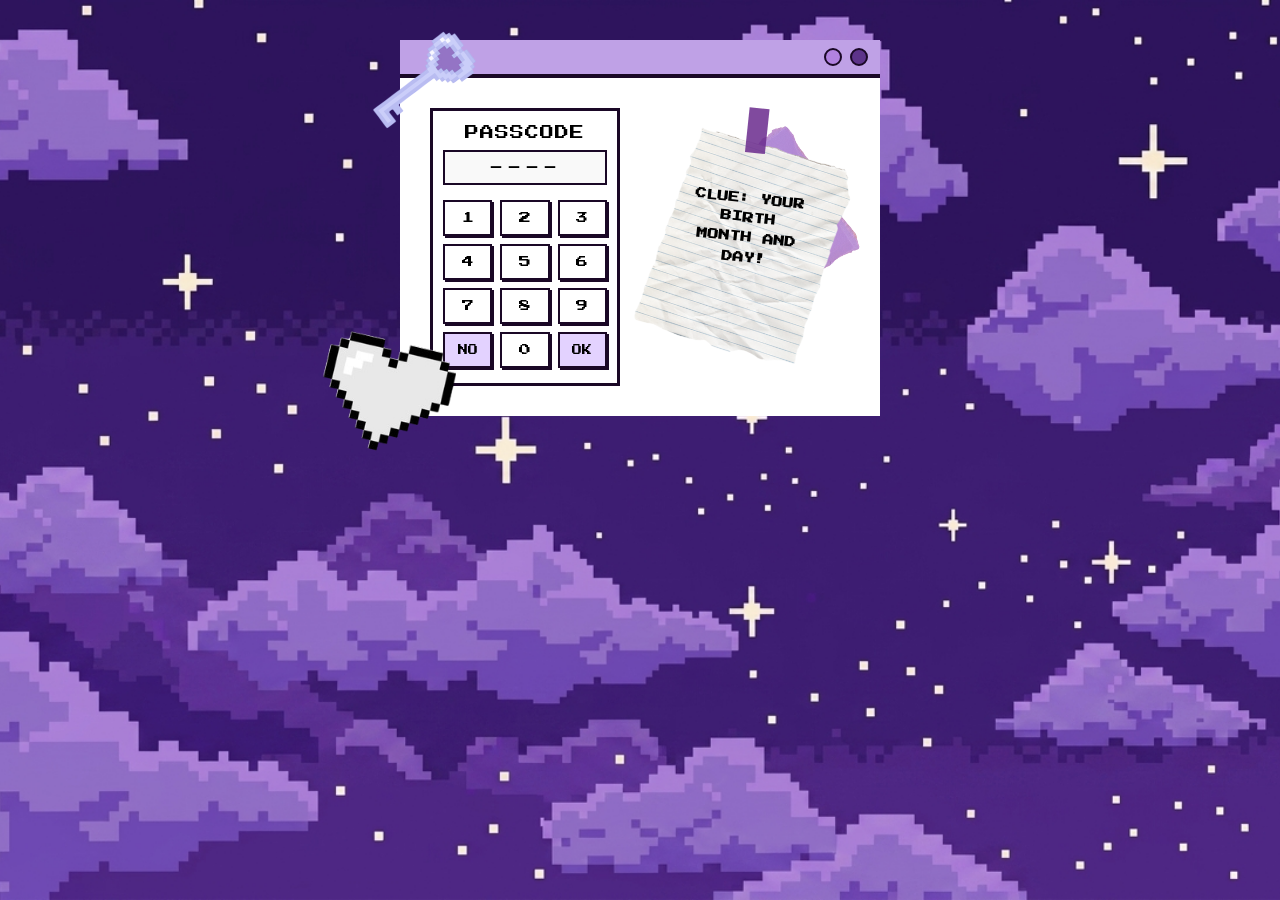
<file: index.html>
<!DOCTYPE html>
<html lang="en">
<head>
  <meta charset="UTF-8">
  <meta name="viewport" content="width=device-width, initial-scale=1.0">
  <title>Passcode</title>
  
  <link href="https://fonts.googleapis.com/css2?family=Press+Start+2P&display=swap" rel="stylesheet">
  <link rel="stylesheet" href="style.css">
</head>
<body>


<div id="rotate-warning">
  <p>PLZ rotate your device horizontally</p>
</div>




  
  <div class="window-container">
    
    <img src="pixelkey.png" class="deco-key" alt="Piksel Anahtar">
    <img src="pixelheart.png" class="deco-heart" alt="Piksel Kalp">

    
    <div class="window-header">
      <div class="window-title">PASSCODE</div>
      <div class="window-dots">
        <span class="dot light"></span>
        <span class="dot dark"></span>
      </div>
    </div>

    
    <div class="window-body">
      
      
      <div class="keypad-section">
        <div class="passcode-header">PASSCODE</div>
        
        
        <div class="passcode-display" id="display">----</div>

        
        <div class="keypad-grid">
          <button class="key-btn" onclick="appendNumber('1')">1</button>
          <button class="key-btn" onclick="appendNumber('2')">2</button>
          <button class="key-btn" onclick="appendNumber('3')">3</button>
          <button class="key-btn" onclick="appendNumber('4')">4</button>
          <button class="key-btn" onclick="appendNumber('5')">5</button>
          <button class="key-btn" onclick="appendNumber('6')">6</button>
          <button class="key-btn" onclick="appendNumber('7')">7</button>
          <button class="key-btn" onclick="appendNumber('8')">8</button>
          <button class="key-btn" onclick="appendNumber('9')">9</button>
          <button class="key-btn action-btn" onclick="clearDisplay()">NO</button>
          <button class="key-btn" onclick="appendNumber('0')">0</button>
          <button class="key-btn action-btn" onclick="checkPasscode()">OK</button>
        </div>
      </div>

      
      <div class="clue-section">
        <img src="purpledecorativepage.png" class="purple-note" alt="Mor Not Kağıdı">
        
        <div class="white-note-wrapper">
          <img src="decorativepage.png" class="white-note" alt="Not Kağıdı">
          <div class="tape"></div>
          <div class="clue-text">
            CLUE: YOUR<br>
            BIRTH<br>
            MONTH AND<br>
            DAY!
          </div>
        </div>
      </div>

    </div>
  </div>

  <script src="script.js"></script>
</body>
</html>
</file>
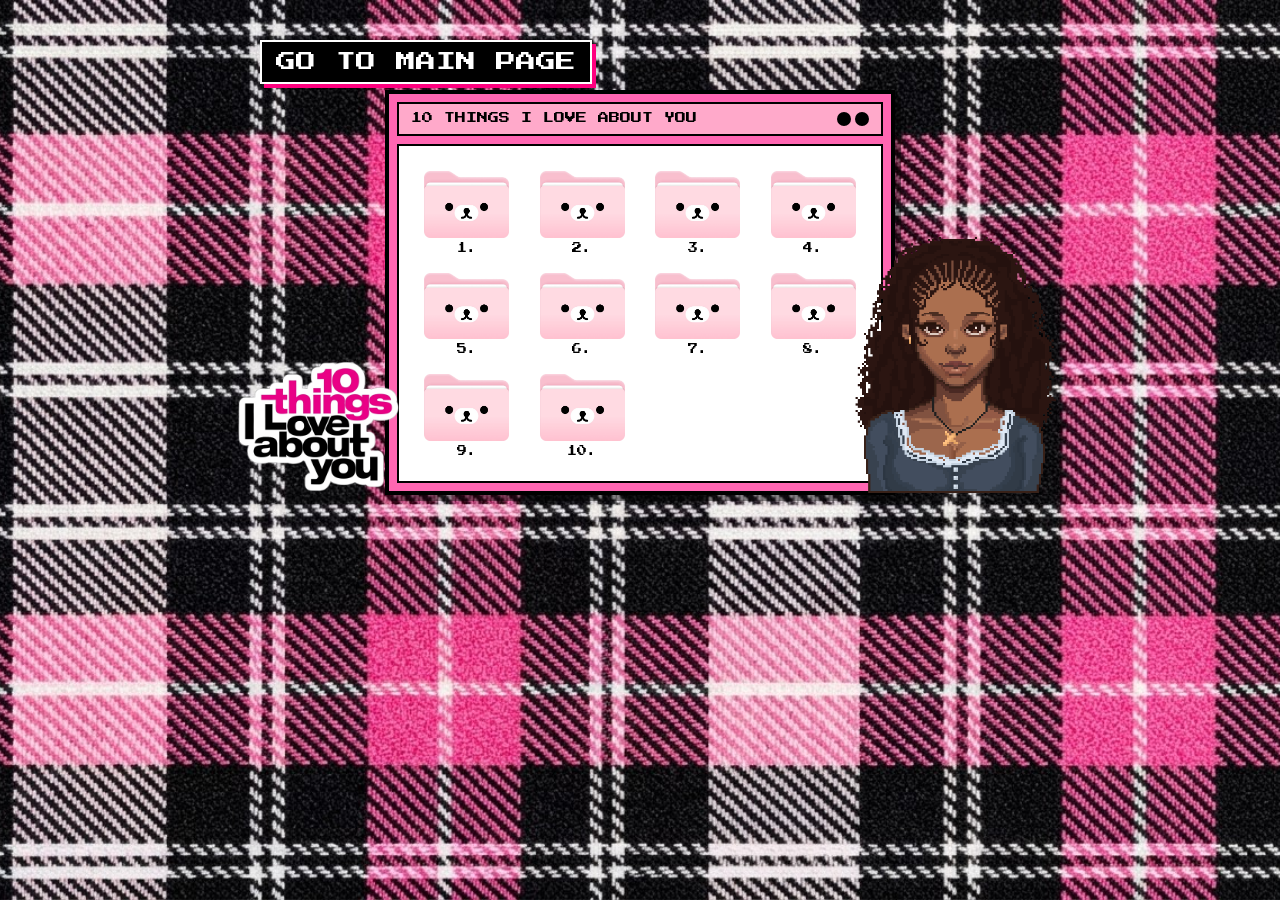
<file: 10thingspage.html>
<!DOCTYPE html>
<html lang="en">
<head>
  <meta charset="UTF-8">
  <meta name="viewport" content="width=device-width, initial-scale=1.0">
  <title>10 Things I Hate About You</title>
  <link rel="stylesheet" href="10thingsstyle.css">
  <link href="https://fonts.googleapis.com/css2?family=Press+Start+2P&display=swap" rel="stylesheet">
</head>
<body>


<div id="rotate-warning">
  <p>PLZ rotate your device horizontally</p>
</div>


  
  <div class="main-container" id="main-container">


    
    <a href="mainpage.html" class="pixel-home-btn">GO TO MAIN PAGE</a>

    
    <div class="window-box">
      <div class="window-header">
        <span>10 THINGS I LOVE ABOUT YOU</span>
        <div class="window-dots"><span></span><span></span></div>
      </div>

      
      <div class="folders-grid">
        <div class="folder-item" onclick="openNote(1)">
          <img src="cutefolder.png" alt="Folder 1">
          <span>1.</span>
        </div>
        <div class="folder-item" onclick="openNote(2)">
          <img src="cutefolder.png" alt="Folder 2">
          <span>2.</span>
        </div>
        <div class="folder-item" onclick="openNote(3)">
          <img src="cutefolder.png" alt="Folder 3">
          <span>3.</span>
        </div>
        <div class="folder-item" onclick="openNote(4)">
          <img src="cutefolder.png" alt="Folder 4">
          <span>4.</span>
        </div>
        <div class="folder-item" onclick="openNote(5)">
          <img src="cutefolder.png" alt="Folder 5">
          <span>5.</span>
        </div>
        <div class="folder-item" onclick="openNote(6)">
          <img src="cutefolder.png" alt="Folder 6">
          <span>6.</span>
        </div>
        <div class="folder-item" onclick="openNote(7)">
          <img src="cutefolder.png" alt="Folder 7">
          <span>7.</span>
        </div>
        <div class="folder-item" onclick="openNote(8)">
          <img src="cutefolder.png" alt="Folder 8">
          <span>8.</span>
        </div>
        <div class="folder-item" onclick="openNote(9)">
          <img src="cutefolder.png" alt="Folder 9">
          <span>9.</span>
        </div>
        <div class="folder-item" onclick="openNote(10)">
          <img src="cutefolder.png" alt="Folder 10">
          <span>10.</span>
        </div>
      </div>
    </div>

    
    <img src="tentihabyou2.png" class="sticker-logo" alt="10 Things Logo">

  
    <div class="character-container" onclick="spawnPixelHearts(event)">
      <img src="malay2.png" class="character-img" alt="Pixel Character">
    </div>

  </div>

  
  <div class="modal-overlay" id="modal-overlay" onclick="closeNote()">
    <div class="paper-modal" onclick="event.stopPropagation()">
      <button class="close-btn" onclick="closeNote()">✕</button>
      <div class="paper-content">
        <h3 id="note-title">REASON #1</h3>
        <p id="note-text">Mesaj buraya gelecek...</p>
      </div>
    </div>
  </div>

  <script src="10thingsscript.js"></script>
</body>
</html>
</file>
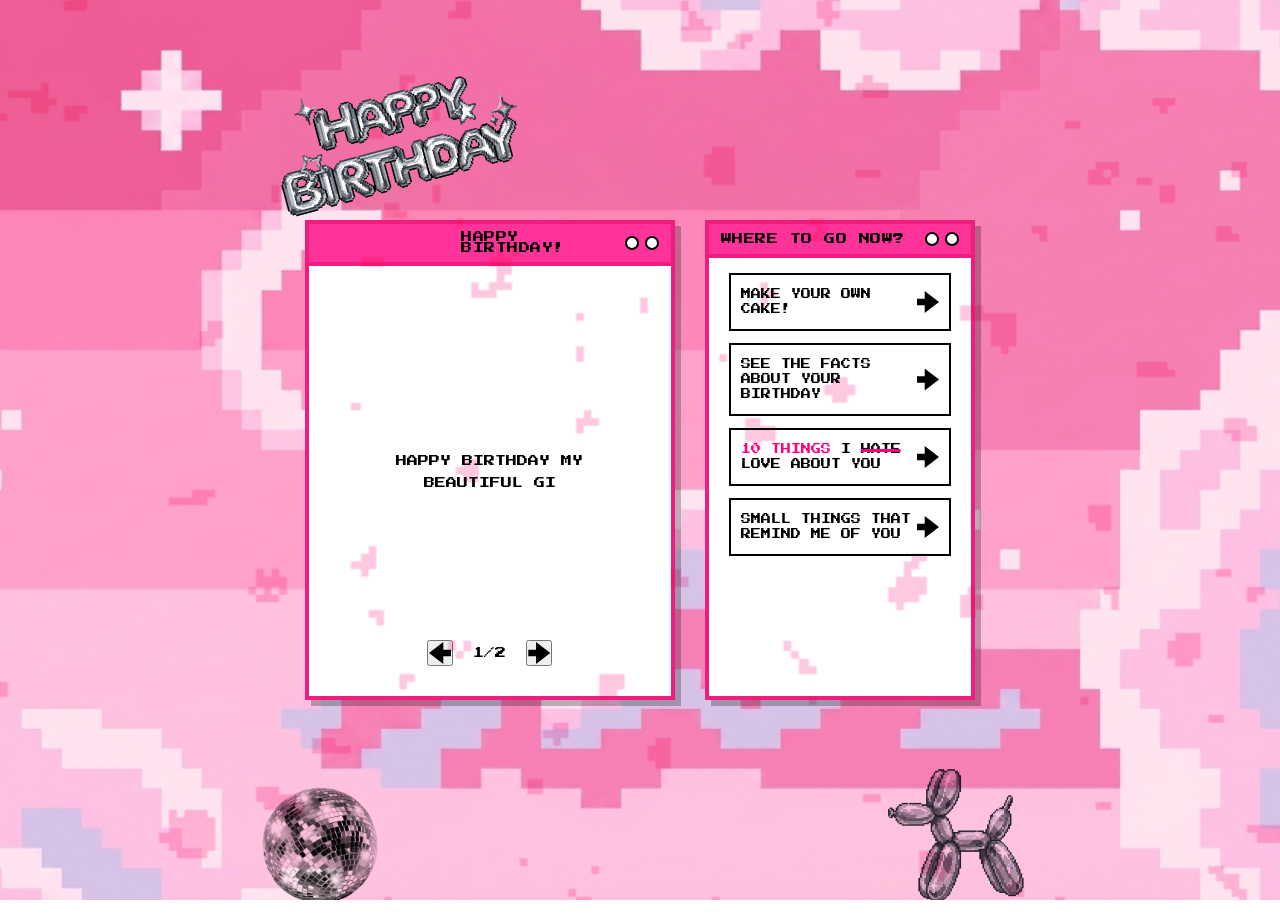
<file: mainpage.html>
<!DOCTYPE html>
<html lang="en">
<head>
  <meta charset="UTF-8">
  <meta name="viewport" content="width=device-width, initial-scale=1.0">
  <title>Happy Birthday!</title>
  <link href="https://fonts.googleapis.com/css2?family=Press+Start+2P&display=swap" rel="stylesheet">
  <link rel="stylesheet" href="mainstyle.css">
</head>
<body>
  
  
<div id="rotate-warning">
  <p>PLZ rotate your device horizontally</p>
</div>

  <img src="pinkconfetti.gif" class="confetti-overlay" alt="Pink Confetti">

  
  <div class="main-container">

    
    <div class="window-box left-window">
      
      <img src="happybday.png" class="deco-hbday" alt="Happy Birthday Text">

      
      <div class="window-header">
        <div class="window-title">HAPPY BIRTHDAY!</div>
        <div class="window-dots">
          <span class="dot light"></span>
          <span class="dot dark"></span>
        </div>
      </div>

      
      <div class="window-body left-body">
        <div class="note-content" id="noteDisplay">
          
        </div>

        
        <div class="pagination-bar">
          <button class="arrow-btn" id="prevBtn" onclick="changeNote(-1)">
            <div class="pixel-arrow left-arrow"></div>
          </button>
          
          <span class="page-indicator" id="pageIndicator">1/2</span>
          
          <button class="arrow-btn" id="nextBtn" onclick="changeNote(1)">
            <div class="pixel-arrow right-arrow"></div>
          </button>
        </div>
      </div>
    </div>

    
    <div class="window-box right-window">
      
      <div class="window-header">
        <div class="window-title">WHERE TO GO NOW?</div>
        <div class="window-dots">
          <span class="dot light"></span>
          <span class="dot dark"></span>
        </div>
      </div>

      
      <div class="window-body right-body">

        
        <a href="cakepage.html" class="nav-card">
          <span>MAKE YOUR OWN CAKE!</span>
          <div class="card-arrow"></div>
        </a>

        
        <a href="factspage.html" class="nav-card">
          <span>SEE THE FACTS ABOUT YOUR BIRTHDAY</span>
          <div class="card-arrow"></div>
        </a>  
   

    

       
<a href="10thingspage.html" class="nav-card highlight">
  <span><span class="pink-text">10 THINGS</span> I <span class="custom-strike">HATE</span> LOVE ABOUT YOU</span>
  <div class="card-arrow"></div>
</a>

        
        <a href="remindme.html" class="nav-card">
          <span>SMALL THINGS THAT REMIND ME OF YOU</span>
          <div class="card-arrow"></div>
        </a>

      </div>

      
      <img src="discoball.png" class="deco-discoball" alt="Disco Ball">
      <img src="pixelatedballoon.png" class="deco-balloon" alt="Balloon Dog">
    </div>

  </div>

  <script src="mainscript.js"></script>
</body>
</html>
</file>
<file: style.css>
* {
  box-sizing: border-box;
  margin: 0;
  padding: 0;
  font-family: 'Press Start 2P', monospace;
  user-select: none;
}

html, body {
  width: 100%;
  height: 100%;
  min-height: 100vh;
  margin: 0;
  padding: 0;
  overflow: auto !important;
  background: url('backgroundpasscode.png') no-repeat center center fixed;
  background-size: cover;
}


.window-container {
  position: relative;
  width: 480px;
  margin: 40px auto 40px auto; 
}


 .deco-key {
  position: absolute;
  top: -59px;   
  left: -79px;  
  width: 200px; 
  z-index: 10;
  transform: rotate(-15deg);
}


.deco-heart {
  position: absolute;
  bottom: -48px;
  left: -90px;
  width: 150px;
  z-index: 10;
}


.window-header {
  background-color: #bfa1e6;
  border-bottom: 4px solid #1a0826;
  padding: 8px 12px;
  display: flex;
  justify-content: space-between;
  align-items: center;
}

.window-title {
  font-size: 10px;
  color: #1a0826;
  visibility: hidden; 
}

.window-dots {
  display: flex;
  gap: 8px;
}

.dot {
  width: 18px;
  height: 18px;
  border-radius: 50%;
  border: 2px solid #1a0826;
  display: inline-block;
}

.dot.light {
  background-color: #b182e0;
}

.dot.dark {
  background-color: #5d338a;
}


.window-body {
  display: flex;
  padding: 30px;
  gap: 20px;
  background-color: #ffffff;
  position: relative;
  min-height: 300px;
}


.keypad-section {
  width: 230px;
  border: 3px solid #1a0826;
  padding: 15px 10px;
  display: flex;
  flex-direction: column;
  align-items: center;
  background-color: #ffffff;
}

.passcode-header {
  font-size: 14px;
  color: #000;
  margin-bottom: 10px;
  letter-spacing: 1px;
}

.passcode-display {
  width: 100%;
  height: 35px;
  border: 2px solid #1a0826;
  margin-bottom: 15px;
  display: flex;
  justify-content: center;
  align-items: center;
  font-size: 14px;
  letter-spacing: 4px;
  background-color: #f9f9f9;
}

.keypad-grid {
  display: grid;
  grid-template-columns: repeat(3, 1fr);
  gap: 8px;
  width: 100%;
}

.key-btn {
  background-color: #ffffff;
  border: 2px solid #1a0826;
  padding: 10px 0;
  font-size: 12px;
  cursor: pointer;
  box-shadow: 2px 2px 0px #1a0826;
  transition: all 0.05s ease;
}

.key-btn:active {
  transform: translate(2px, 2px);
  box-shadow: 0px 0px 0px #1a0826;
}

.action-btn {
  background-color: #e3d2ff;
  font-size: 10px;
}


.clue-section {
  flex: 1;
  position: relative;
  display: flex;
  justify-content: center;
  align-items: center;
}

.purple-note {
  position: absolute;
  width: 220px;
  top: 10px;
  left: 20px;
  transform: rotate(-10deg);
  opacity: 0.95;
}

.white-note-wrapper {
  position: relative;
  width: 210px;
  transform: rotate(6deg);
  z-index: 2;
}

.white-note {
  width: 100%;
  display: block;
}


.tape {
  position: absolute;
  top: -10px;
  left: 50%;
  transform: translateX(-50%) rotate(90deg); 
  width: 45px;
  height: 20px;
  background-color: #6a2b8e;
  opacity: 0.85;
  z-index: 5;
}

.clue-text {
  position: absolute;
  top: 25%;
  left: 10%;
  width: 80%;
  font-size: 11px;
  line-height: 1.8;
  color: #000;
  text-align: center;
  font-weight: bold;
}





::-webkit-scrollbar {
  width: 12px;
  height: 12px;
}

::-webkit-scrollbar-track {
  background: #bfa1e6;
  border: 2px solid #000000;
}

::-webkit-scrollbar-thumb {
  background: #b182e0;
  border: 2px solid #000000;
  box-shadow: inset -2px -2px 0px #800040;
}

::-webkit-scrollbar-thumb:hover {
  background: #6a2b8e;
}



#rotate-warning {
  display: none;
}

@media screen and (orientation: portrait) {
  
  .window-container {
    display: none !important;
  }

  
  #rotate-warning {
    display: flex !important;
    position: fixed !important;
    top: 0 !important;
    left: 0 !important;
    right: 0 !important;
    bottom: 0 !important;
    width: 100vw !important;
    height: 100vh !important;
    background-color: #000000 !important;
    z-index: 999999 !important;
    justify-content: center !important;
    align-items: center !important;
    text-align: center !important;
    padding: 20px !important;
    box-sizing: border-box !important;
  }

  #rotate-warning p {
    font-family: 'Press Start 2P', monospace;
    font-size: 11px;
    line-height: 1.8;
    color: #5d338a;
    margin: 0;
  }
}
</file>
<file: 10thingsstyle.css>
* {
  box-sizing: border-box;
  margin: 0;
  padding: 0;
}

body, html {
  width: 100%;
  height: 100%;
  overflow: auto !important;
  font-family: 'Press Start 2P', cursive;
  background-image: url('10thingsbackground.jpg');
  background-size: cover;
  background-position: center;
}


.main-container {
  width: 880px;
  height: 545px;
  position: relative;
  display: flex; 
  justify-content: center; 
  align-items: center; 
  margin: 20px auto;
  transition: filter 0.3s ease;
}



.main-container.blurred {
  filter: blur(8px);
}


.pixel-home-btn {
  position: absolute;
  top: 20px;
  left: 60px;
  background: #000;
  color: #fff;
  padding: 10px 14px;
  font-size: 20px;
  text-decoration: none;
  border: 2px solid #fff;
  box-shadow: 4px 4px 0 #ff007f;
  z-index: 5;
}

.pixel-home-btn:hover {
  transform: scale(1.05); 
}


.window-box {
  width: 510px;
  background: #ff66b2;
  border: 4px solid #000;
  box-shadow: 6px 6px 0px rgba(0, 0, 0, 0.4);
  padding: 8px;
  position: relative;
  z-index: 1;
}

.window-header {
  background: #ffa9ca;
  border: 2px solid #000;
  padding: 8px 12px;
  display: flex;
  justify-content: space-between;
  align-items: center;
  font-size: 11px;
  color: #000;
}

.window-dots span {
  display: inline-block;
  width: 14px;
  height: 14px;
  background: #000;
  border-radius: 50%;
  margin-left: 4px;
}


.folders-grid {
  background: #fff;
  border: 2px solid #000;
  margin-top: 8px;
  padding: 25px 20px;
  display: grid;
  grid-template-columns: repeat(4, 1fr);
  gap: 20px;
  justify-items: center;
}

.folder-item {
  display: flex;
  flex-direction: column;
  align-items: center;
  cursor: pointer;
  transition: transform 0.2s ease;
}

.folder-item:hover {
  transform: scale(1.1);
}

.folder-item img {
  width: 85px;
  height: auto;
}

.folder-item span {
  font-size: 10px;
  color: #000;
  margin-top: 5px;
}



@keyframes pulse {
  0% {
    transform: rotate(0deg) scale(1);
  }
  50% {
    transform: rotate(0deg) scale(1.08); 
  }
  100% {
    transform: rotate(0deg) scale(1);
  }
}
.sticker-logo {
  position: absolute;
  bottom:40px;
  left: 20px;
  width: 197px;
  z-index: 5;
  animation: pulse 2s infinite ease-in-out;
}


.character-container {
  position: absolute;
  bottom: 40px;
  right: 20px;
  z-index: 5;
  cursor: pointer;
  
  animation: pulse 2s infinite ease-in-out;
}

/* Kız Görseli */
.character-img {
  height: 320px;
  display: block;
  pointer-events: none; 
}


@keyframes pulse {
  0% {
    transform: rotate(0deg) scale(1);
  }
  50% {
    transform: rotate(0deg) scale(1.08); 
  }
  100% {
    transform: rotate(0deg) scale(1);
  }
}




.modal-overlay {
  position: fixed;
  top: 0;
  left: 0;
  width: 100%;
  height: 100%;
  background: rgba(0, 0, 0, 0.3);
  display: none;
  justify-content: center;
  align-items: center;
  z-index: 100;
}

.modal-overlay.active {
  display: flex;
}

.paper-modal {
  width: 360px;
  height: 370px;
  background-image: url('paper.png');
  background-size: cover;
  background-position: center;
  border: 3px solid #000;
  box-shadow: 8px 8px 0px rgba(0,0,0,0.5);
  position: relative;
  padding: 40px 30px 20px 50px; 
}

.close-btn {
  position: absolute;
  top: 10px;
  right: 15px;
  background: #ff007f;
  color: #fff;
  border: 2px solid #000;
  font-family: 'Press Start 2P', cursive;
  cursor: pointer;
  padding: 2px 6px;
  font-size: 10px;
}

.paper-content {
  color: #2b2b2b;
  font-family: 'Press Start 2P', cursive;
}

.paper-content h3 {
  font-size: 11px;
  margin-bottom: 20px;
  color: #ff007f;
}

.paper-content p {
  font-size: 11px;
  line-height: 2.2; 
  white-space: pre-wrap; 
  word-wrap: break-word; 
  overflow-wrap: break-word;
}



::-webkit-scrollbar {
  width: 12px;
  height: 12px;
}

::-webkit-scrollbar-track {
  background: #ffb3d9;
  border: 2px solid #000000;
}

::-webkit-scrollbar-thumb {
  background: #ff007f;
  border: 2px solid #000000;
  box-shadow: inset -2px -2px 0px #800040;
}

::-webkit-scrollbar-thumb:hover {
  background: #cc0066;
}






#rotate-warning {
  display: none;
}

@media screen and (max-width: 950px) and (orientation: portrait) {
  
  .main-container {
    display: none !important;
  }

  
  #rotate-warning {
    display: flex !important;
    position: fixed;
    top: 0;
    left: 0;
    width: 100vw;
    height: 100vh;
    background-color: #000000;
    z-index: 9999;
    justify-content: center;
    align-items: center;
    text-align: center;
    padding: 20px;
    box-sizing: border-box;
  }

  #rotate-warning p {
    font-family: 'Press Start 2P', cursive;
    font-size: 11px;
    line-height: 1.8;
    color: #ff66b2;
    margin: 0;
  }
}


/* Telefon YAN tutulduğunda (Landscape) elementleri orantılı küçültür */
@media screen and (max-height: 500px) and (orientation: landscape) {
  .main-container {
    transform: scale(0.85); /* %85 oranında küçültür (ihtiyaca göre 0.80 veya 0.75 yapabilirsin) */
    transform-origin: top center;
    margin-top: 15px !important;
  }

  .pixel-home-btn {
    transform: scale(0.85);
    transform-origin: top left;
    top: 10px !important;
    left: 10px !important;
  }
}
</file>
<file: mainstyle.css>
* {
  box-sizing: border-box;
  margin: 0;
  padding: 0;
  font-family: 'Press Start 2P', monospace;
  user-select: none;
}

html, body {
  width: 100%; 
  min-height: 100vh;
  margin: 0;
  padding: 0;
  
  background: url('backgroundmain.png') no-repeat center center fixed;
  background-size: cover;
  display: flex;
  justify-content: center;
  overflow: auto !important;
}

.main-container {
  display: flex;
  gap: 30px; 
  align-items: center;
  justify-content: center;
  width: 670px; 
  margin: 60px auto 40px auto;
  position: relative;
  box-sizing: border-box;
}


.window-box {
  background-color: #ffffff;
  border: 4px solid #f11c7f !important;
  box-shadow: 6px 6px 0px rgba(0, 0, 0, 0.25);
  box-sizing: border-box;
}


.left-window {
  width: 700px;
  height: 480px;
  display: flex;
  flex-direction: column;
}

.right-window {
  width: 510px;
  height: 480px;
  display: flex;
  flex-direction: column;
}


@keyframes pulse {
  0% {
    transform: rotate(-15deg) scale(1);
  }
  50% {
    transform: rotate(-15deg) scale(1.08); 
  }
  100% {
    transform: rotate(-15deg) scale(1);
  }
}


.deco-hbday {
  position: absolute;
  top: -68px;      
  left: -57px;     
  width: 300px;    
  z-index: 10;
  pointer-events: none;
  transform: rotate(-15deg);
  animation: pulse 2s infinite ease-in-out;
}

.window-header {
  background-color: #ff3399;
  border-bottom: 4px solid #f11c7f;
  padding: 8px 12px;
  display: flex;
  justify-content: space-between;
  align-items: center;
}

.window-title {
  font-size: 11px;
  color: #000000;
  letter-spacing: 0.5px;
}

.left-window .window-title {
  margin-left: 140px; 
}

.window-dots {
  display: flex;
  gap: 6px;
}

.dot {
  width: 14px;
  height: 14px;
  border-radius: 50%;
  display: inline-block;
  background-color: #ffffff;
  border: 2px solid #000;

}


.window-body {
  flex: 1;
  background-color: #ffffff;
  padding: 20px;
  position: relative;
  display: flex;
  flex-direction: column;
}

.left-body {
  justify-content: space-between;
  align-items: center;
  padding-top: 40px;
}


.note-content {
  font-size: 11px;
  line-height: 2;
  color: #000000;
  text-align: center;
  word-break: break-word;
  max-width: 90%;
  margin-top: auto;
  margin-bottom: auto;
}


.pagination-bar {
  display: flex;
  align-items: center;
  justify-content: center;
  gap: 20px;
  margin-bottom: 10px;
}

.page-indicator {
  font-size: 11px;
  color: #000000;
}


.pixel-arrow, .card-arrow {
  width: 22px;
  height: 22px;
  background-color: #000000;
  flex-shrink: 0;
  clip-path: polygon(
    0% 35%, 
    35% 35%, 
    35% 0%, 
    100% 50%, 
    35% 100%, 
    35% 65%, 
    0% 65%
  );
}


.left-arrow {
  transform: rotate(180deg);
}


.right-arrow {
  transform: rotate(0deg);
}

.arrow-btn:active {
  transform: scale(0.9);
}








.right-body {
  gap: 12px;
  padding-top: 15px;
}

.nav-card {
  display: flex;
  justify-content: space-between;
  align-items: center;
  border: 2px solid #000000;
  padding: 12px 10px;
  text-decoration: none;
  color: #000000;
  font-size: 10px; 
  line-height: 1.5;
  background-color: #ffffff;
  transition: transform 0.1s;
}

.nav-card:hover {
  background-color: #fff0f6;
  transform: translateX(3px);
}



.pink-text {
  color: #ff007f;
}


@keyframes pulse {
  0% {
    transform: rotate(-15deg) scale(1);
  }
  50% {
    transform: rotate(-15deg) scale(1.08); 
  }
  100% {
    transform: rotate(-15deg) scale(1);
  }
}
.deco-discoball {
  position: absolute;
  bottom: -55px;   
  left: -55px;     
  width: 140px;    
  z-index: 10;
  pointer-events: none;
  mix-blend-mode: multiply;
  animation: pulse 2s infinite ease-in-out;
}

@keyframes pulse {
  0% {
    transform: rotate(-15deg) scale(1);
  }
  50% {
    transform: rotate(-15deg) scale(1.08); 
  }
  100% {
    transform: rotate(-15deg) scale(1);
  }
}
.deco-balloon {
  position: absolute;
  bottom: -45px;   
  right: -50px;    
  width: 140px;    
  z-index: 10;
  pointer-events: none;
  mix-blend-mode: multiply;
  animation: pulse 2s infinite ease-in-out;
}

.confetti-overlay {
  position: fixed;
  top: 0;
  left: 0;
  width: 100vw;
  height: 100vh;
  object-fit: cover;
  pointer-events: none; 
  z-index: 1; 
  opacity: 0.75;
  mix-blend-mode: multiply;
}

.custom-strike {
    text-decoration: line-through;
    text-decoration-thickness: 3px;
    text-decoration-color: #ff007f; 
}


::-webkit-scrollbar {
  width: 14px !important;
  height: 14px !important;
}

::-webkit-scrollbar-track {
  background: #ffb3d9 !important;
  border: 2px solid #000000 !important;
}

::-webkit-scrollbar-thumb {
  background: #ff007f !important;
  border: 2px solid #000000 !important;
  box-shadow: inset -2px -2px 0px #800040 !important;
}

::-webkit-scrollbar-thumb:hover {
  background: #cc0066 !important;
}




#rotate-warning {
  display: none;
}

@media screen and (orientation: portrait) {
  .main-container {
    display: none !important;
  }

  #rotate-warning {
    display: flex !important;
    position: fixed !important;
    top: 0 !important;
    left: 0 !important;
    right: 0 !important;
    bottom: 0 !important;
    width: 100vw !important;
    height: 100vh !important;
    background-color: #000000 !important;
    z-index: 999999 !important;
    justify-content: center !important;
    align-items: center !important;
    text-align: center !important;
    padding: 20px !important;
    box-sizing: border-box !important;
  }

  #rotate-warning p {
    font-family: 'Press Start 2P', monospace;
    font-size: 11px;
    line-height: 1.8;
    color: #ff66b2;
    margin: 0;
  }
}

/* Mobil Yatay (Landscape) Ekranlar İçin Orantılı Küçültme */
@media screen and (max-height: 500px) and (orientation: landscape) {
  .main-container {
    transform: scale(0.85); /* Sayfa öğelerini %85 oranında küçültür */
    transform-origin: top center; /* Küçülme aksını üst ortada sabitler */
    margin-top: 20px !important; /* Mobil görünümde üst boşluğu daraltır */
  }

  .pixel-home-btn {
    transform: scale(0.85);
    transform-origin: top left;
    top: 10px !important;
    left: 10px !important;
  }
}
</file>
